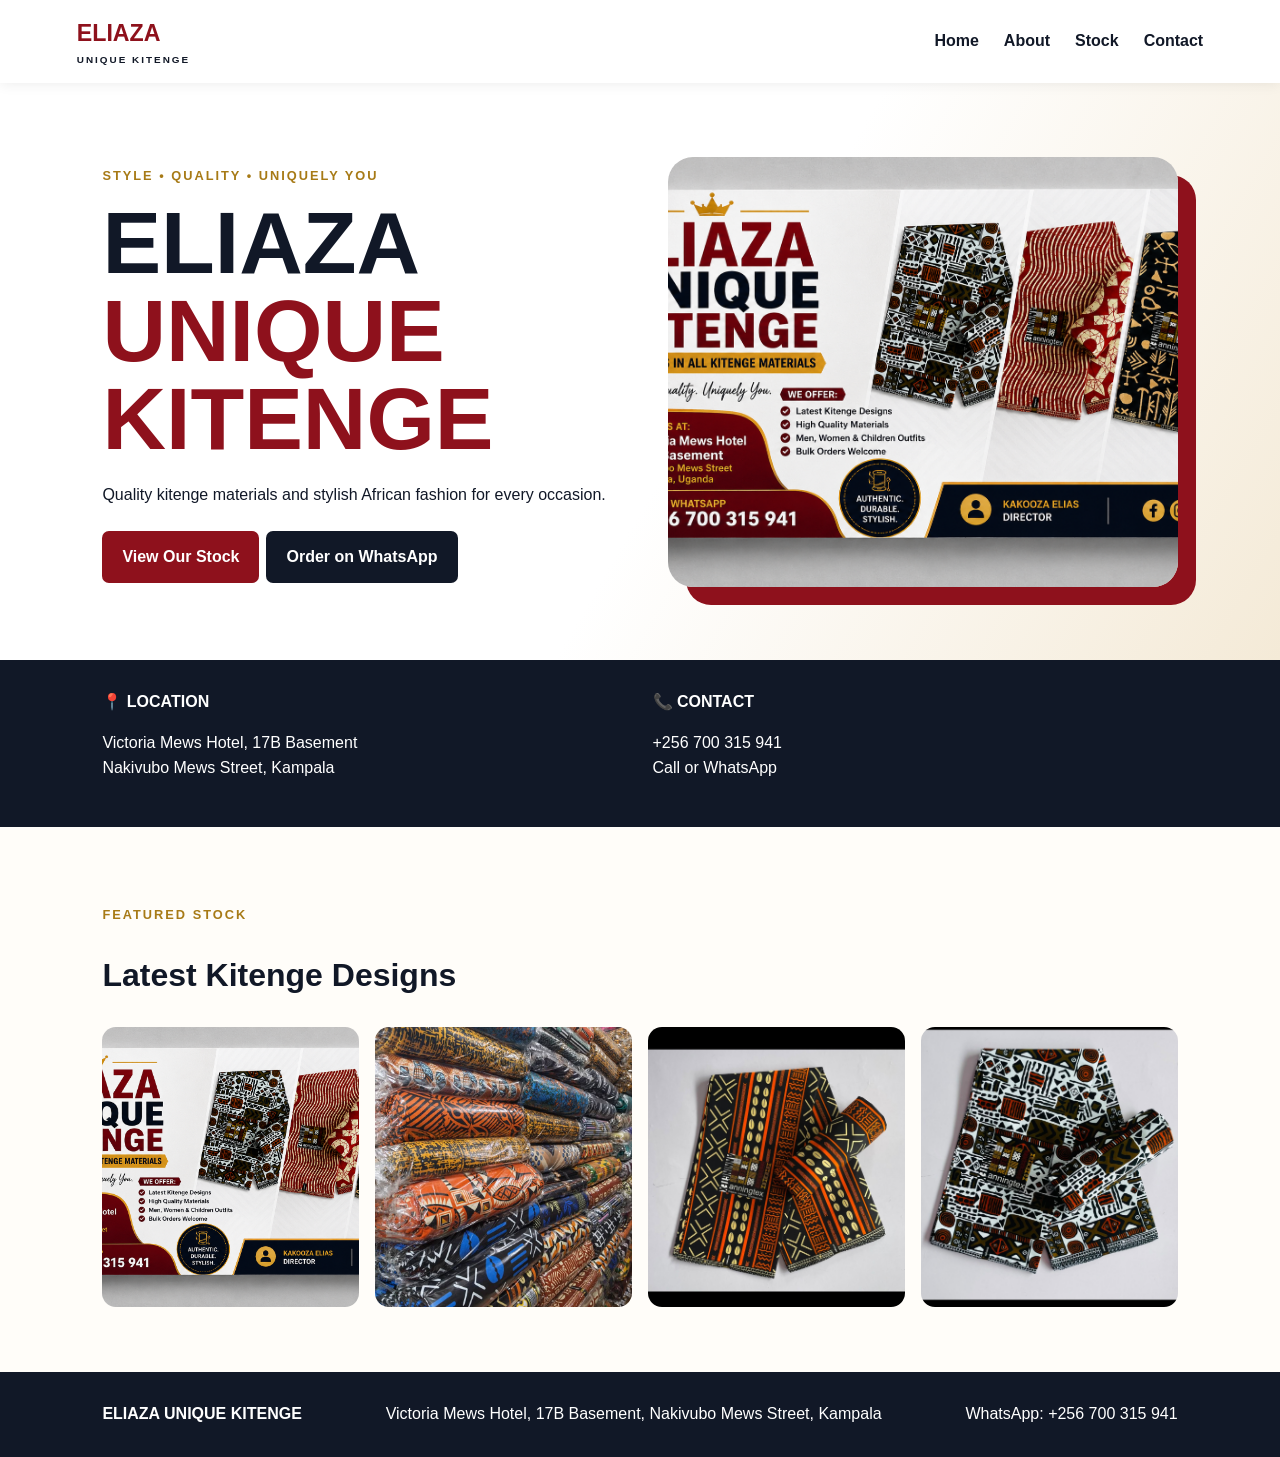
<file: index.html>
<!doctype html><html><head><meta charset="utf-8"><meta name="viewport" content="width=device-width,initial-scale=1"><title>Eliaza Unique Kitenge</title><link rel="stylesheet" href="style.css"></head><body><header><a class="logo" href="index.html">ELIAZA <span>UNIQUE KITENGE</span></a><nav><a href="index.html">Home</a><a href="about.html">About</a><a href="stock.html">Stock</a><a href="contact.html">Contact</a></nav></header><main><section class="hero"><div><p class="eyebrow">STYLE • QUALITY • UNIQUELY YOU</p><h1>ELIAZA<br><em>UNIQUE KITENGE</em></h1><p>Quality kitenge materials and stylish African fashion for every occasion.</p><a class="btn" href="stock.html">View Our Stock</a><a class="btn dark" href="https://wa.me/256700315941">Order on WhatsApp</a></div><img src="images/home-1.jpg" alt="Featured kitenge"></section><section class="details"><div><b>📍 LOCATION</b><p>Victoria Mews Hotel, 17B Basement<br>Nakivubo Mews Street, Kampala</p></div><div><b>📞 CONTACT</b><p>+256 700 315 941<br>Call or WhatsApp</p></div></section><section class="page"><p class="eyebrow">FEATURED STOCK</p><h2>Latest Kitenge Designs</h2><div class="homegrid"><img src="images/home-1.jpg" alt="Featured stock 1"><img src="images/home-2.jpg" alt="Featured stock 2"><img src="images/home-3.jpg" alt="Featured stock 3"><img src="images/home-4.jpg" alt="Featured stock 4"></div></section></main><footer><b>ELIAZA UNIQUE KITENGE</b><span>Victoria Mews Hotel, 17B Basement, Nakivubo Mews Street, Kampala</span><span>WhatsApp: +256 700 315 941</span></footer></body></html>
</file>
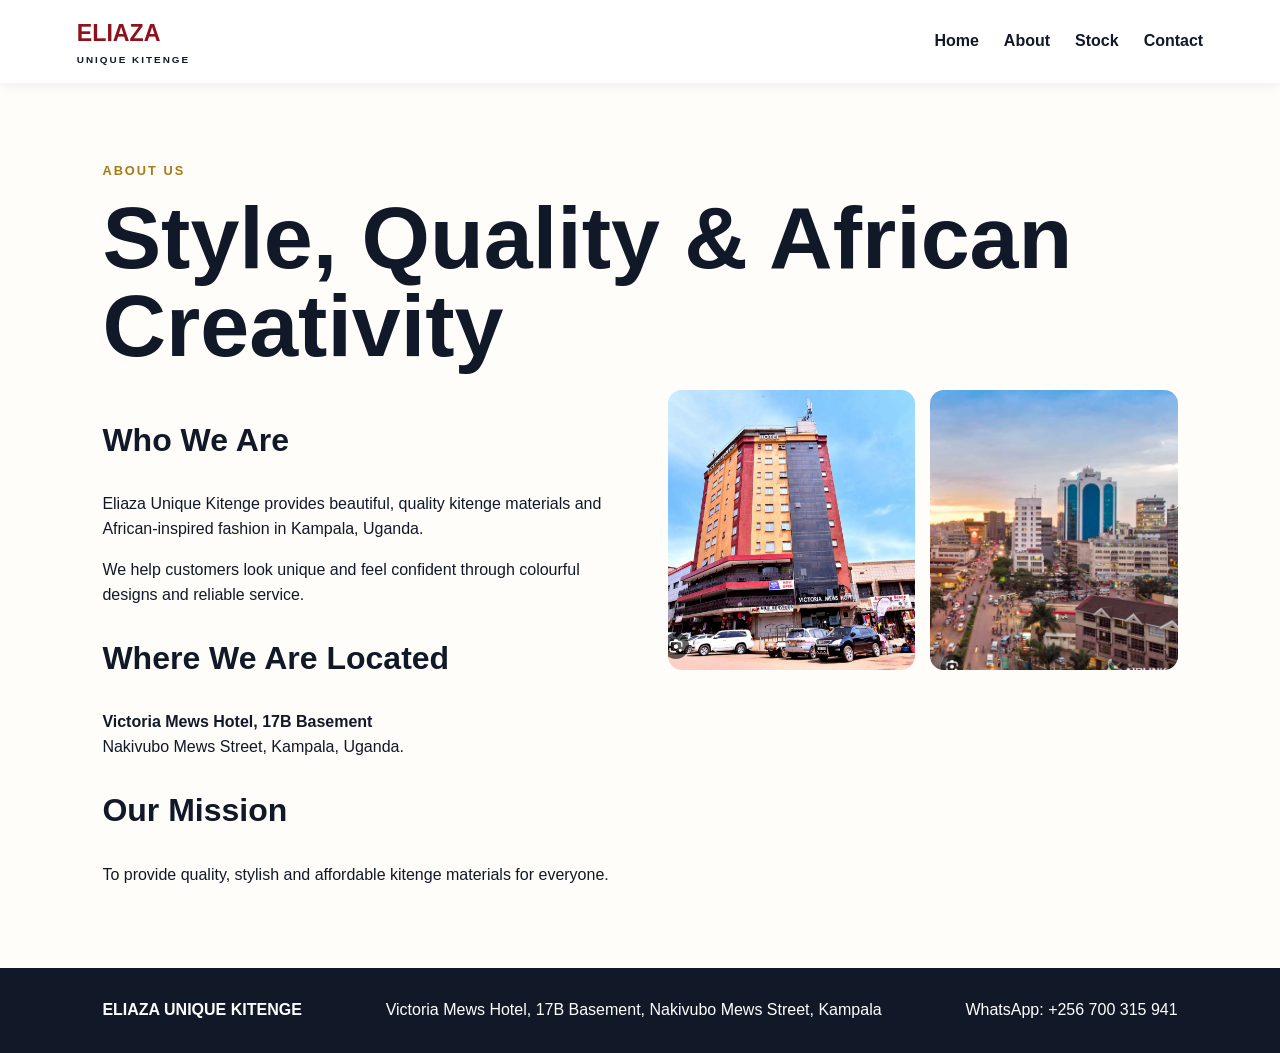
<file: about.html>
<!doctype html><html><head><meta charset="utf-8"><meta name="viewport" content="width=device-width,initial-scale=1"><title>About</title><link rel="stylesheet" href="style.css"></head><body><header><a class="logo" href="index.html">ELIAZA <span>UNIQUE KITENGE</span></a><nav><a href="index.html">Home</a><a href="about.html">About</a><a href="stock.html">Stock</a><a href="contact.html">Contact</a></nav></header><main class="page"><p class="eyebrow">ABOUT US</p><h1>Style, Quality & African Creativity</h1><div class="about"><div><h2>Who We Are</h2><p>Eliaza Unique Kitenge provides beautiful, quality kitenge materials and African-inspired fashion in Kampala, Uganda.</p><p>We help customers look unique and feel confident through colourful designs and reliable service.</p><h2>Where We Are Located</h2><p><b>Victoria Mews Hotel, 17B Basement</b><br>Nakivubo Mews Street, Kampala, Uganda.</p><h2>Our Mission</h2><p>To provide quality, stylish and affordable kitenge materials for everyone.</p></div><div class="aboutpics"><img src="images/about-1.jpg"><img src="images/about-2.jpg"></div></div></main><footer><b>ELIAZA UNIQUE KITENGE</b><span>Victoria Mews Hotel, 17B Basement, Nakivubo Mews Street, Kampala</span><span>WhatsApp: +256 700 315 941</span></footer></body></html>
</file>
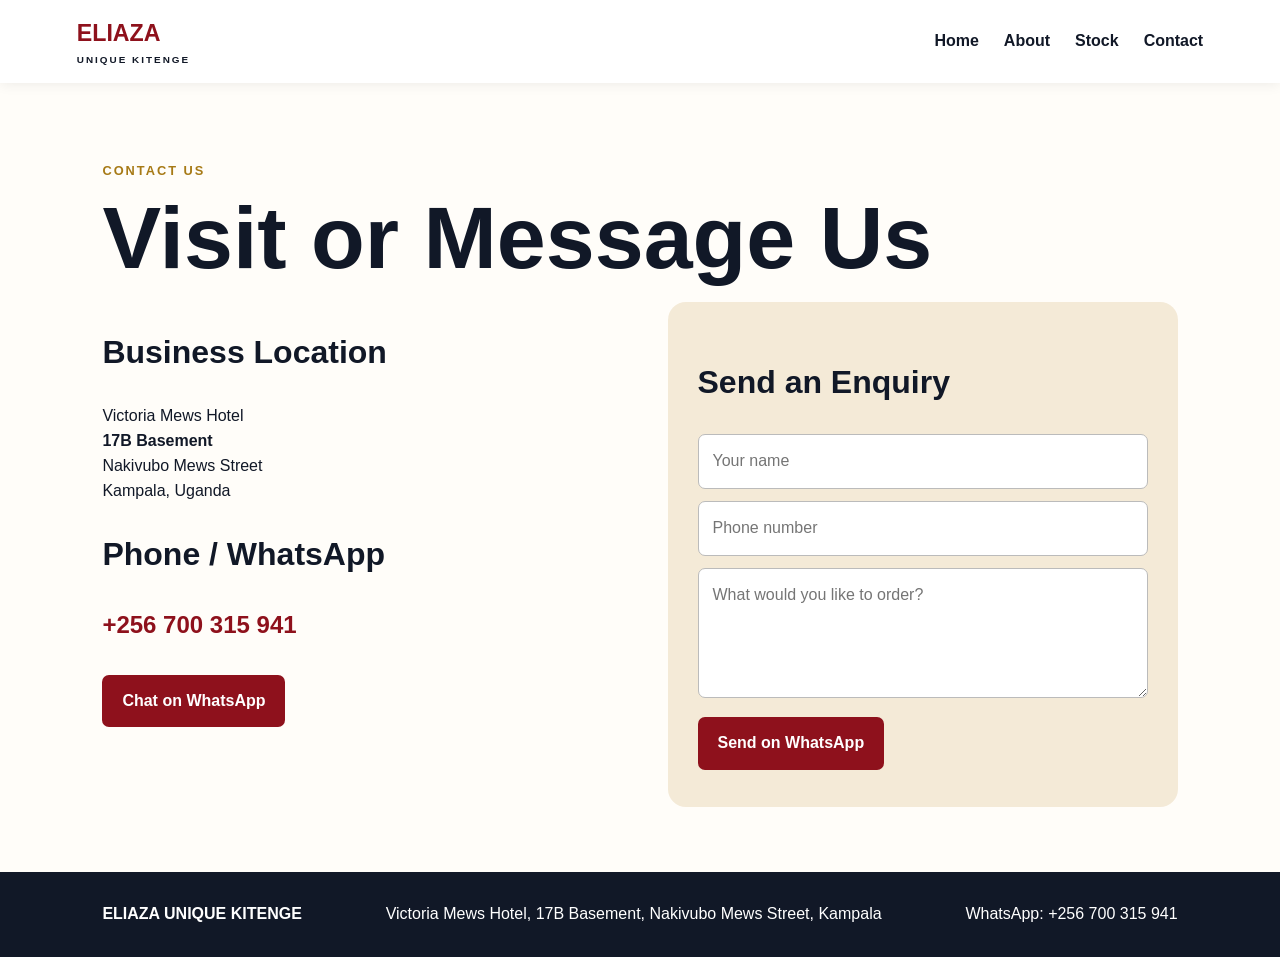
<file: contact.html>
<!doctype html><html><head><meta charset="utf-8"><meta name="viewport" content="width=device-width,initial-scale=1"><title>Contact</title><link rel="stylesheet" href="style.css"></head><body><header><a class="logo" href="index.html">ELIAZA <span>UNIQUE KITENGE</span></a><nav><a href="index.html">Home</a><a href="about.html">About</a><a href="stock.html">Stock</a><a href="contact.html">Contact</a></nav></header><main class="page"><p class="eyebrow">CONTACT US</p><h1>Visit or Message Us</h1><div class="contact"><div><h2>Business Location</h2><p>Victoria Mews Hotel<br><b>17B Basement</b><br>Nakivubo Mews Street<br>Kampala, Uganda</p><h2>Phone / WhatsApp</h2><p class="phone">+256 700 315 941</p><a class="btn" href="https://wa.me/256700315941">Chat on WhatsApp</a></div><form><h2>Send an Enquiry</h2><input placeholder="Your name"><input placeholder="Phone number"><textarea placeholder="What would you like to order?"></textarea><a class="btn" href="https://wa.me/256700315941">Send on WhatsApp</a></form></div></main><footer><b>ELIAZA UNIQUE KITENGE</b><span>Victoria Mews Hotel, 17B Basement, Nakivubo Mews Street, Kampala</span><span>WhatsApp: +256 700 315 941</span></footer></body></html>
</file>
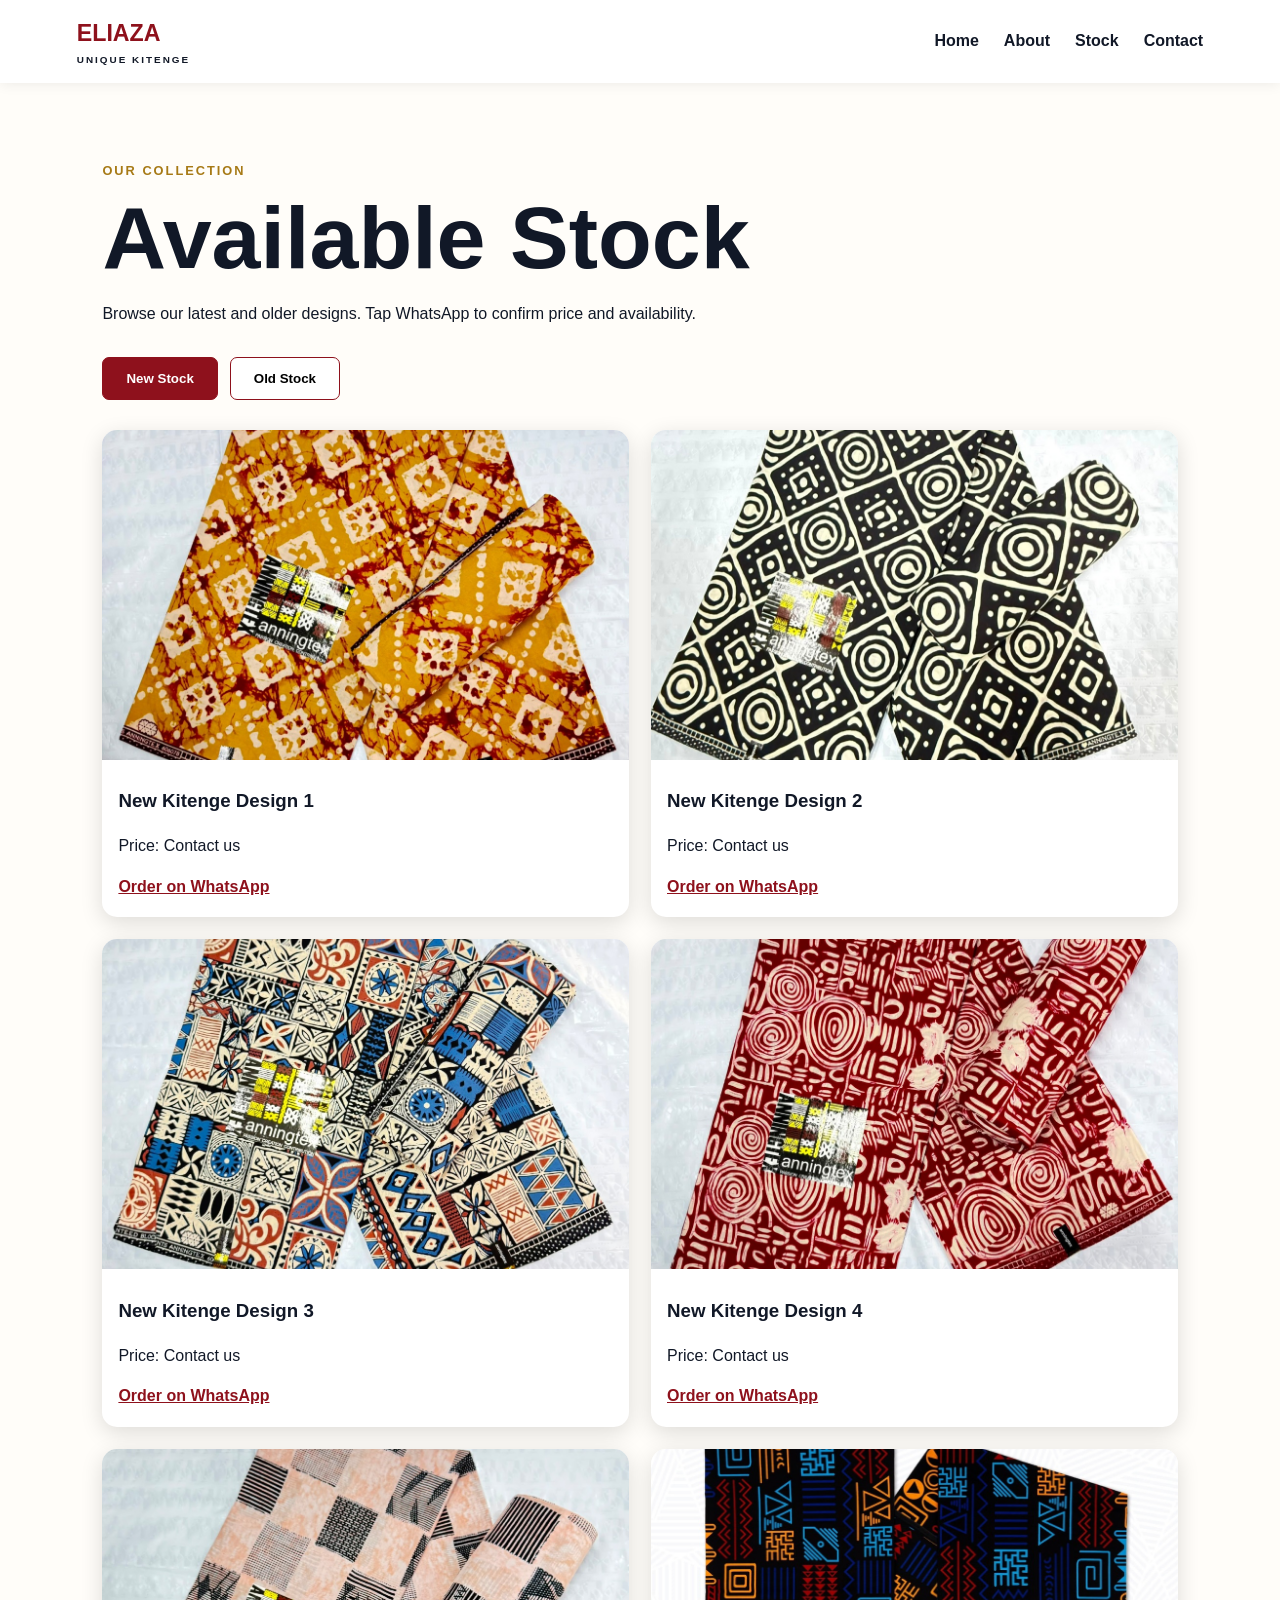
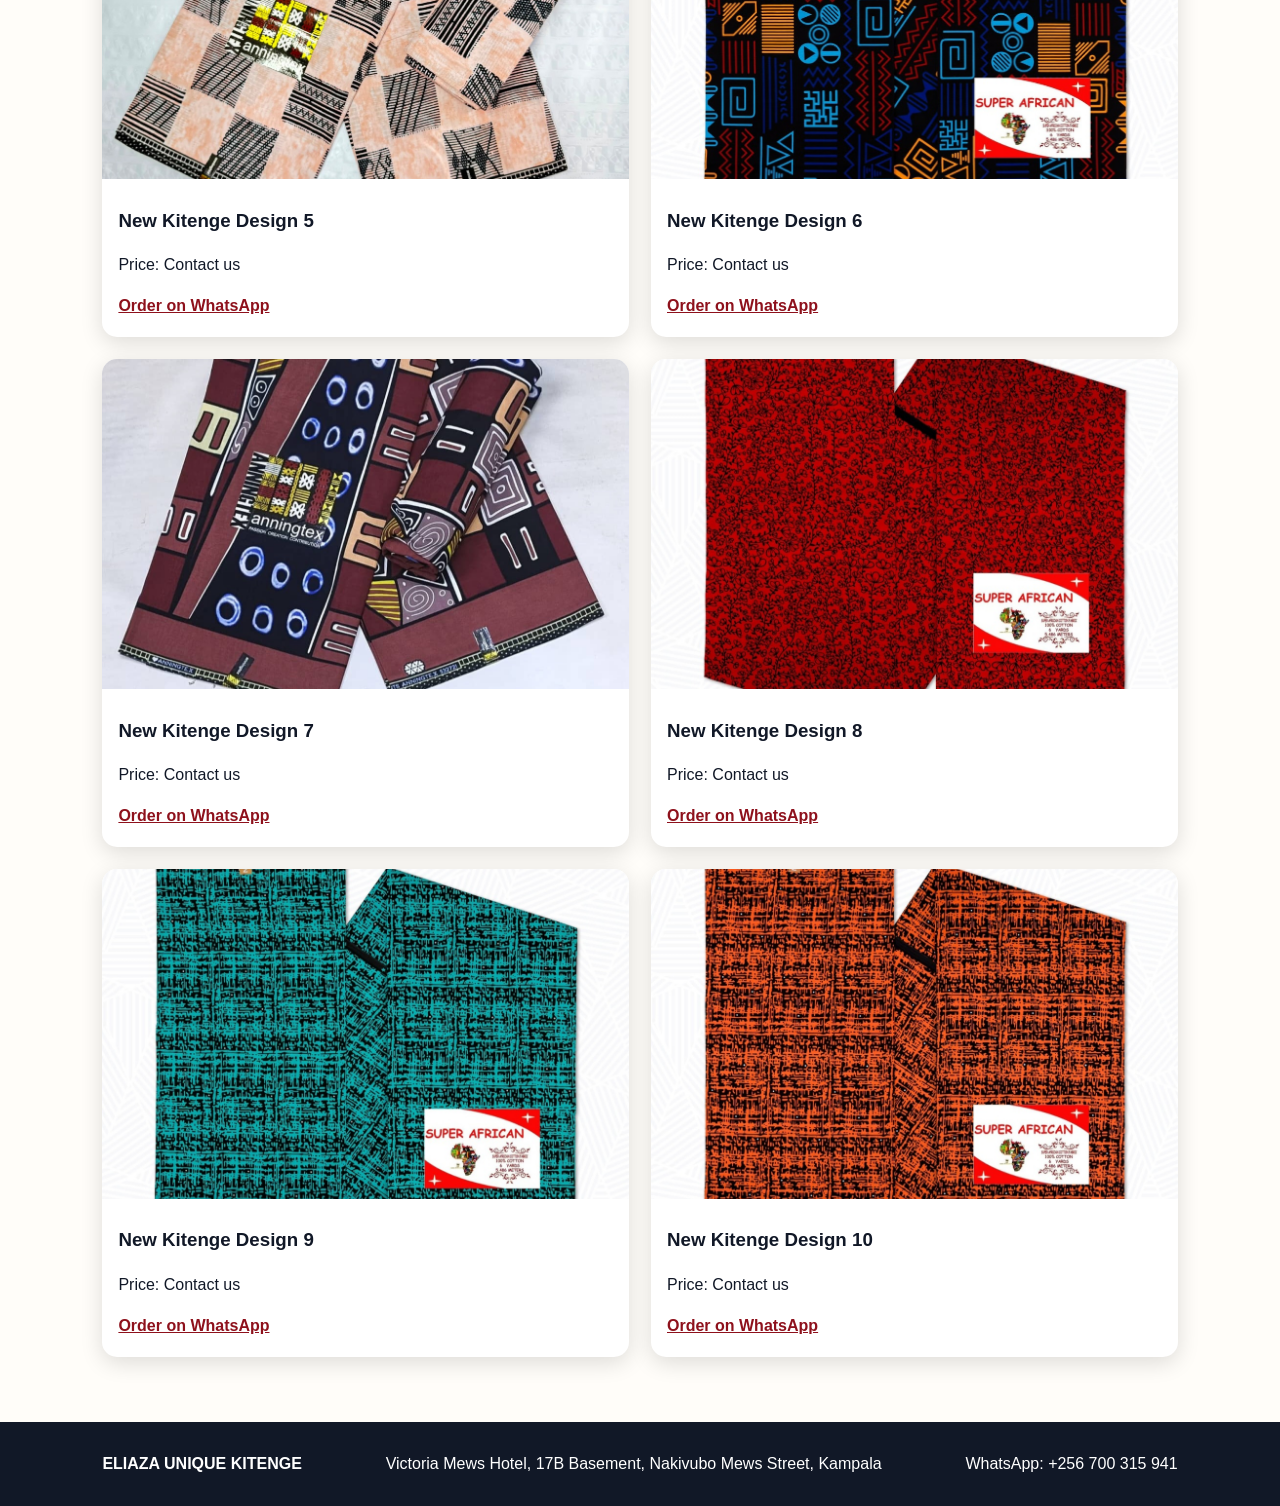
<file: stock.html>
<!doctype html><html><head><meta charset="utf-8"><meta name="viewport" content="width=device-width,initial-scale=1"><title>Stock</title><link rel="stylesheet" href="style.css"></head><body><header><a class="logo" href="index.html">ELIAZA <span>UNIQUE KITENGE</span></a><nav><a href="index.html">Home</a><a href="about.html">About</a><a href="stock.html">Stock</a><a href="contact.html">Contact</a></nav></header><main class="page"><p class="eyebrow">OUR COLLECTION</p><h1>Available Stock</h1><p>Browse our latest and older designs. Tap WhatsApp to confirm price and availability.</p><div class="tabs"><button class="tab active" onclick="showStock('new',this)">New Stock</button><button class="tab" onclick="showStock('old',this)">Old Stock</button></div><section id="new" class="stock active"><article class="card"><img src="images/new-1.jpg" alt="New Kitenge 1"><h3>New Kitenge Design 1</h3><p>Price: Contact us</p><a href="https://wa.me/256700315941?text=Hello%2C%20I%20am%20interested%20in%20New Kitenge%20Design%201">Order on WhatsApp</a></article><article class="card"><img src="images/new-2.jpg" alt="New Kitenge 2"><h3>New Kitenge Design 2</h3><p>Price: Contact us</p><a href="https://wa.me/256700315941?text=Hello%2C%20I%20am%20interested%20in%20New Kitenge%20Design%202">Order on WhatsApp</a></article><article class="card"><img src="images/new-3.jpg" alt="New Kitenge 3"><h3>New Kitenge Design 3</h3><p>Price: Contact us</p><a href="https://wa.me/256700315941?text=Hello%2C%20I%20am%20interested%20in%20New Kitenge%20Design%203">Order on WhatsApp</a></article><article class="card"><img src="images/new-4.jpg" alt="New Kitenge 4"><h3>New Kitenge Design 4</h3><p>Price: Contact us</p><a href="https://wa.me/256700315941?text=Hello%2C%20I%20am%20interested%20in%20New Kitenge%20Design%204">Order on WhatsApp</a></article><article class="card"><img src="images/new-5.jpg" alt="New Kitenge 5"><h3>New Kitenge Design 5</h3><p>Price: Contact us</p><a href="https://wa.me/256700315941?text=Hello%2C%20I%20am%20interested%20in%20New Kitenge%20Design%205">Order on WhatsApp</a></article><article class="card"><img src="images/new-6.jpg" alt="New Kitenge 6"><h3>New Kitenge Design 6</h3><p>Price: Contact us</p><a href="https://wa.me/256700315941?text=Hello%2C%20I%20am%20interested%20in%20New Kitenge%20Design%206">Order on WhatsApp</a></article><article class="card"><img src="images/new-7.jpg" alt="New Kitenge 7"><h3>New Kitenge Design 7</h3><p>Price: Contact us</p><a href="https://wa.me/256700315941?text=Hello%2C%20I%20am%20interested%20in%20New Kitenge%20Design%207">Order on WhatsApp</a></article><article class="card"><img src="images/new-8.jpg" alt="New Kitenge 8"><h3>New Kitenge Design 8</h3><p>Price: Contact us</p><a href="https://wa.me/256700315941?text=Hello%2C%20I%20am%20interested%20in%20New Kitenge%20Design%208">Order on WhatsApp</a></article><article class="card"><img src="images/new-9.jpg" alt="New Kitenge 9"><h3>New Kitenge Design 9</h3><p>Price: Contact us</p><a href="https://wa.me/256700315941?text=Hello%2C%20I%20am%20interested%20in%20New Kitenge%20Design%209">Order on WhatsApp</a></article><article class="card"><img src="images/new-10.jpg" alt="New Kitenge 10"><h3>New Kitenge Design 10</h3><p>Price: Contact us</p><a href="https://wa.me/256700315941?text=Hello%2C%20I%20am%20interested%20in%20New Kitenge%20Design%2010">Order on WhatsApp</a></article></section><section id="old" class="stock"><article class="card"><img src="images/old-1.jpg" alt="Older Kitenge 1"><h3>Older Kitenge Design 1</h3><p>Price: Contact us</p><a href="https://wa.me/256700315941?text=Hello%2C%20I%20am%20interested%20in%20Older Kitenge%20Design%201">Ask on WhatsApp</a></article><article class="card"><img src="images/old-2.jpg" alt="Older Kitenge 2"><h3>Older Kitenge Design 2</h3><p>Price: Contact us</p><a href="https://wa.me/256700315941?text=Hello%2C%20I%20am%20interested%20in%20Older Kitenge%20Design%202">Ask on WhatsApp</a></article><article class="card"><img src="images/old-3.jpg" alt="Older Kitenge 3"><h3>Older Kitenge Design 3</h3><p>Price: Contact us</p><a href="https://wa.me/256700315941?text=Hello%2C%20I%20am%20interested%20in%20Older Kitenge%20Design%203">Ask on WhatsApp</a></article><article class="card"><img src="images/old-4.jpg" alt="Older Kitenge 4"><h3>Older Kitenge Design 4</h3><p>Price: Contact us</p><a href="https://wa.me/256700315941?text=Hello%2C%20I%20am%20interested%20in%20Older Kitenge%20Design%204">Ask on WhatsApp</a></article><article class="card"><img src="images/old-5.jpg" alt="Older Kitenge 5"><h3>Older Kitenge Design 5</h3><p>Price: Contact us</p><a href="https://wa.me/256700315941?text=Hello%2C%20I%20am%20interested%20in%20Older Kitenge%20Design%205">Ask on WhatsApp</a></article><article class="card"><img src="images/old-6.jpg" alt="Older Kitenge 6"><h3>Older Kitenge Design 6</h3><p>Price: Contact us</p><a href="https://wa.me/256700315941?text=Hello%2C%20I%20am%20interested%20in%20Older Kitenge%20Design%206">Ask on WhatsApp</a></article><article class="card"><img src="images/old-7.jpg" alt="Older Kitenge 7"><h3>Older Kitenge Design 7</h3><p>Price: Contact us</p><a href="https://wa.me/256700315941?text=Hello%2C%20I%20am%20interested%20in%20Older Kitenge%20Design%207">Ask on WhatsApp</a></article><article class="card"><img src="images/old-8.jpg" alt="Older Kitenge 8"><h3>Older Kitenge Design 8</h3><p>Price: Contact us</p><a href="https://wa.me/256700315941?text=Hello%2C%20I%20am%20interested%20in%20Older Kitenge%20Design%208">Ask on WhatsApp</a></article><article class="card"><img src="images/old-9.jpg" alt="Older Kitenge 9"><h3>Older Kitenge Design 9</h3><p>Price: Contact us</p><a href="https://wa.me/256700315941?text=Hello%2C%20I%20am%20interested%20in%20Older Kitenge%20Design%209">Ask on WhatsApp</a></article><article class="card"><img src="images/old-10.jpg" alt="Older Kitenge 10"><h3>Older Kitenge Design 10</h3><p>Price: Contact us</p><a href="https://wa.me/256700315941?text=Hello%2C%20I%20am%20interested%20in%20Older Kitenge%20Design%2010">Ask on WhatsApp</a></article></section></main><footer><b>ELIAZA UNIQUE KITENGE</b><span>Victoria Mews Hotel, 17B Basement, Nakivubo Mews Street, Kampala</span><span>WhatsApp: +256 700 315 941</span></footer><script>function showStock(x,b){document.querySelectorAll('.stock').forEach(e=>e.classList.remove('active'));document.querySelectorAll('.tab').forEach(e=>e.classList.remove('active'));document.getElementById(x).classList.add('active');b.classList.add('active')}</script></body></html>
</file>
<file: style.css>
*{box-sizing:border-box}body{margin:0;font-family:Arial,sans-serif;background:#fffdf9;color:#111827;line-height:1.55}header{display:flex;justify-content:space-between;align-items:center;padding:16px 6%;background:#fff;box-shadow:0 2px 12px #0001;position:sticky;top:0;z-index:10}.logo{font-size:1.45rem;font-weight:900;color:#8e111c;text-decoration:none}.logo span{display:block;color:#111827;font-size:.62rem;letter-spacing:2px}nav{display:flex;gap:25px}nav a{text-decoration:none;color:#111827;font-weight:bold}.hero{display:grid;grid-template-columns:1fr 1fr;gap:55px;align-items:center;padding:70px 8%;background:linear-gradient(120deg,#fff 55%,#f4ead7)}.hero h1,.page h1{font-size:clamp(2.6rem,7vw,5.5rem);line-height:1;margin:10px 0 20px}.hero em{color:#8e111c;font-style:normal}.hero>img{width:100%;height:430px;object-fit:cover;border-radius:25px;box-shadow:18px 18px 0 #8e111c}.eyebrow{color:#a77a16;font-weight:900;letter-spacing:2px;font-size:.8rem}.btn{display:inline-block;background:#8e111c;color:#fff;text-decoration:none;border:0;border-radius:7px;padding:14px 20px;font-weight:bold;margin:7px 7px 7px 0}.dark{background:#111827}.details{display:grid;grid-template-columns:1fr 1fr;background:#111827;color:#fff;padding:30px 8%;gap:25px}.page{padding:65px 8%}.page h2{font-size:2rem}.homegrid{display:grid;grid-template-columns:repeat(4,1fr);gap:16px}.homegrid img,.aboutpics img{width:100%;height:280px;object-fit:cover;border-radius:14px;background:#ddd}.about,.contact{display:grid;grid-template-columns:1fr 1fr;gap:55px}.aboutpics{display:grid;grid-template-columns:1fr 1fr;gap:15px}.tabs{display:flex;gap:12px;margin:30px 0}.tab{padding:13px 23px;background:#fff;border:1px solid #8e111c;border-radius:7px;font-weight:bold}.tab.active{background:#8e111c;color:#fff}.stock{display:none;grid-template-columns:repeat(2,minmax(0,1fr));gap:22px}.stock.active{display:grid}.card{background:#fff;border-radius:15px;overflow:hidden;box-shadow:0 6px 22px #0002}.card img{width:100%;height:330px;object-fit:cover;background:#ddd}.card h3,.card p,.card a{margin-left:16px;margin-right:16px}.card a{display:inline-block;color:#8e111c;font-weight:bold;margin-bottom:18px}.contact form{background:#f4ead7;padding:30px;border-radius:18px}input,textarea{display:block;width:100%;padding:14px;margin:12px 0;border:1px solid #bbb;border-radius:7px;font:inherit}textarea{height:130px}.phone{font-size:1.5rem;font-weight:bold;color:#8e111c}footer{background:#111827;color:#fff;padding:30px 8%;display:flex;gap:20px;justify-content:space-between;flex-wrap:wrap}@media(max-width:750px){header{flex-direction:column;align-items:flex-start;gap:13px}nav{width:100%;justify-content:space-between;gap:5px;font-size:.9rem}.hero,.about,.contact{grid-template-columns:1fr}.hero{padding:45px 6%}.hero>img{height:330px}.details{grid-template-columns:1fr;padding:25px 6%}.page{padding:50px 5%}.homegrid{grid-template-columns:repeat(2,1fr)}.homegrid img{height:210px}.aboutpics{grid-template-columns:1fr}.stock{grid-template-columns:repeat(2,minmax(0,1fr));gap:10px}.card img{height:210px}.card h3{font-size:.95rem}.card p,.card a{font-size:.85rem}.card h3,.card p,.card a{margin-left:10px;margin-right:10px}}
</file>
